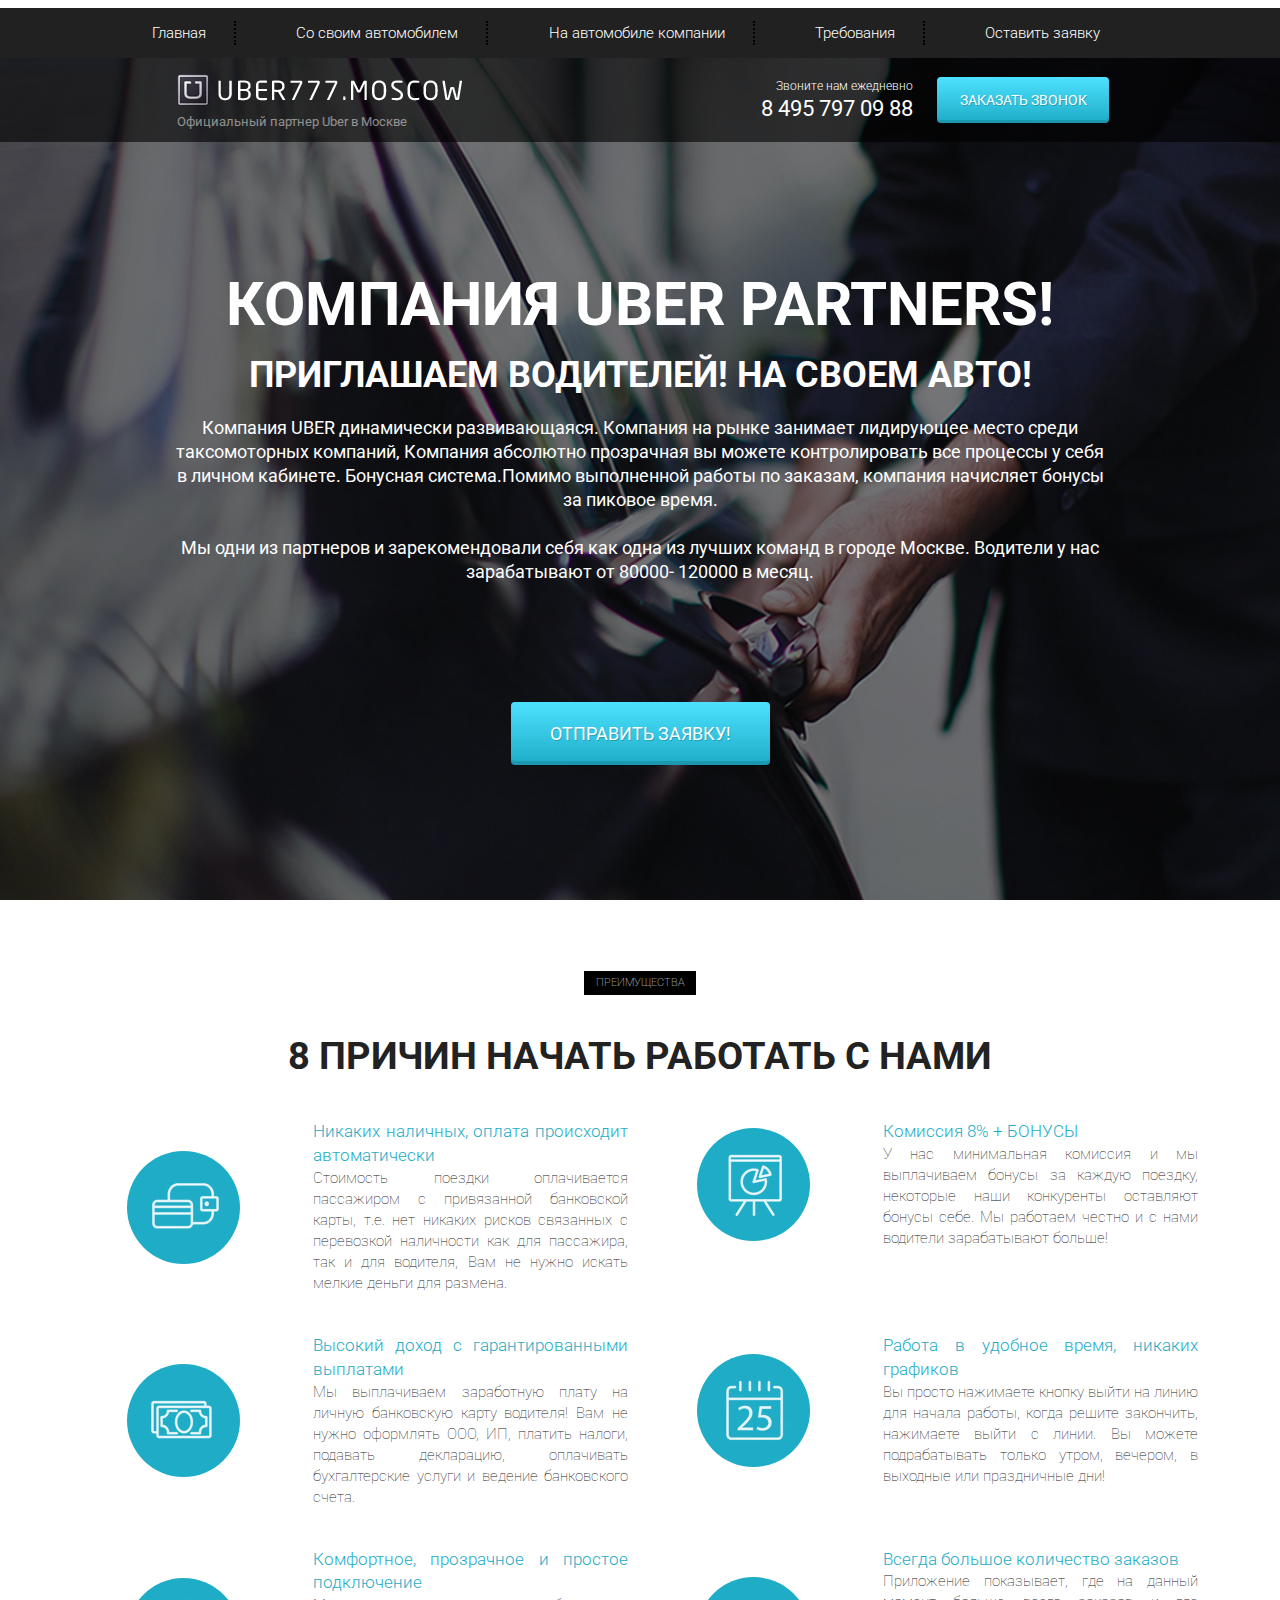
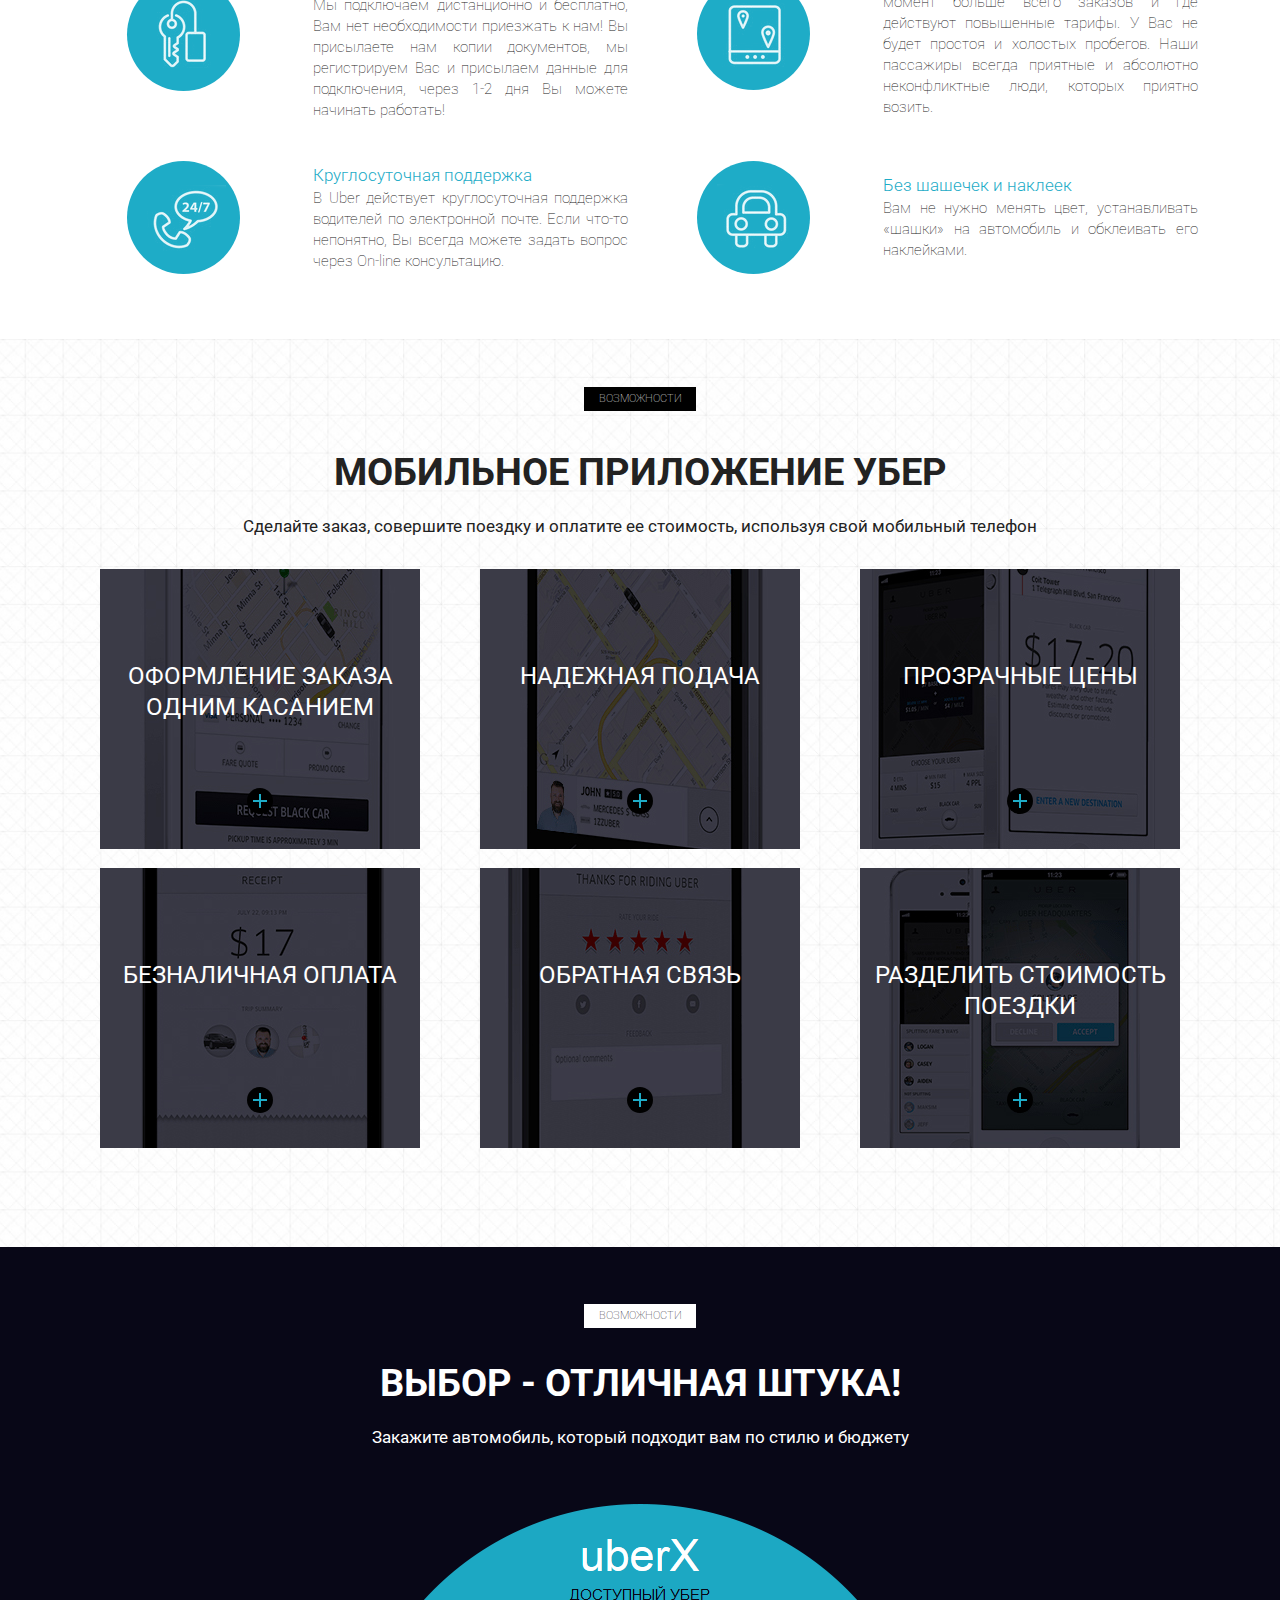
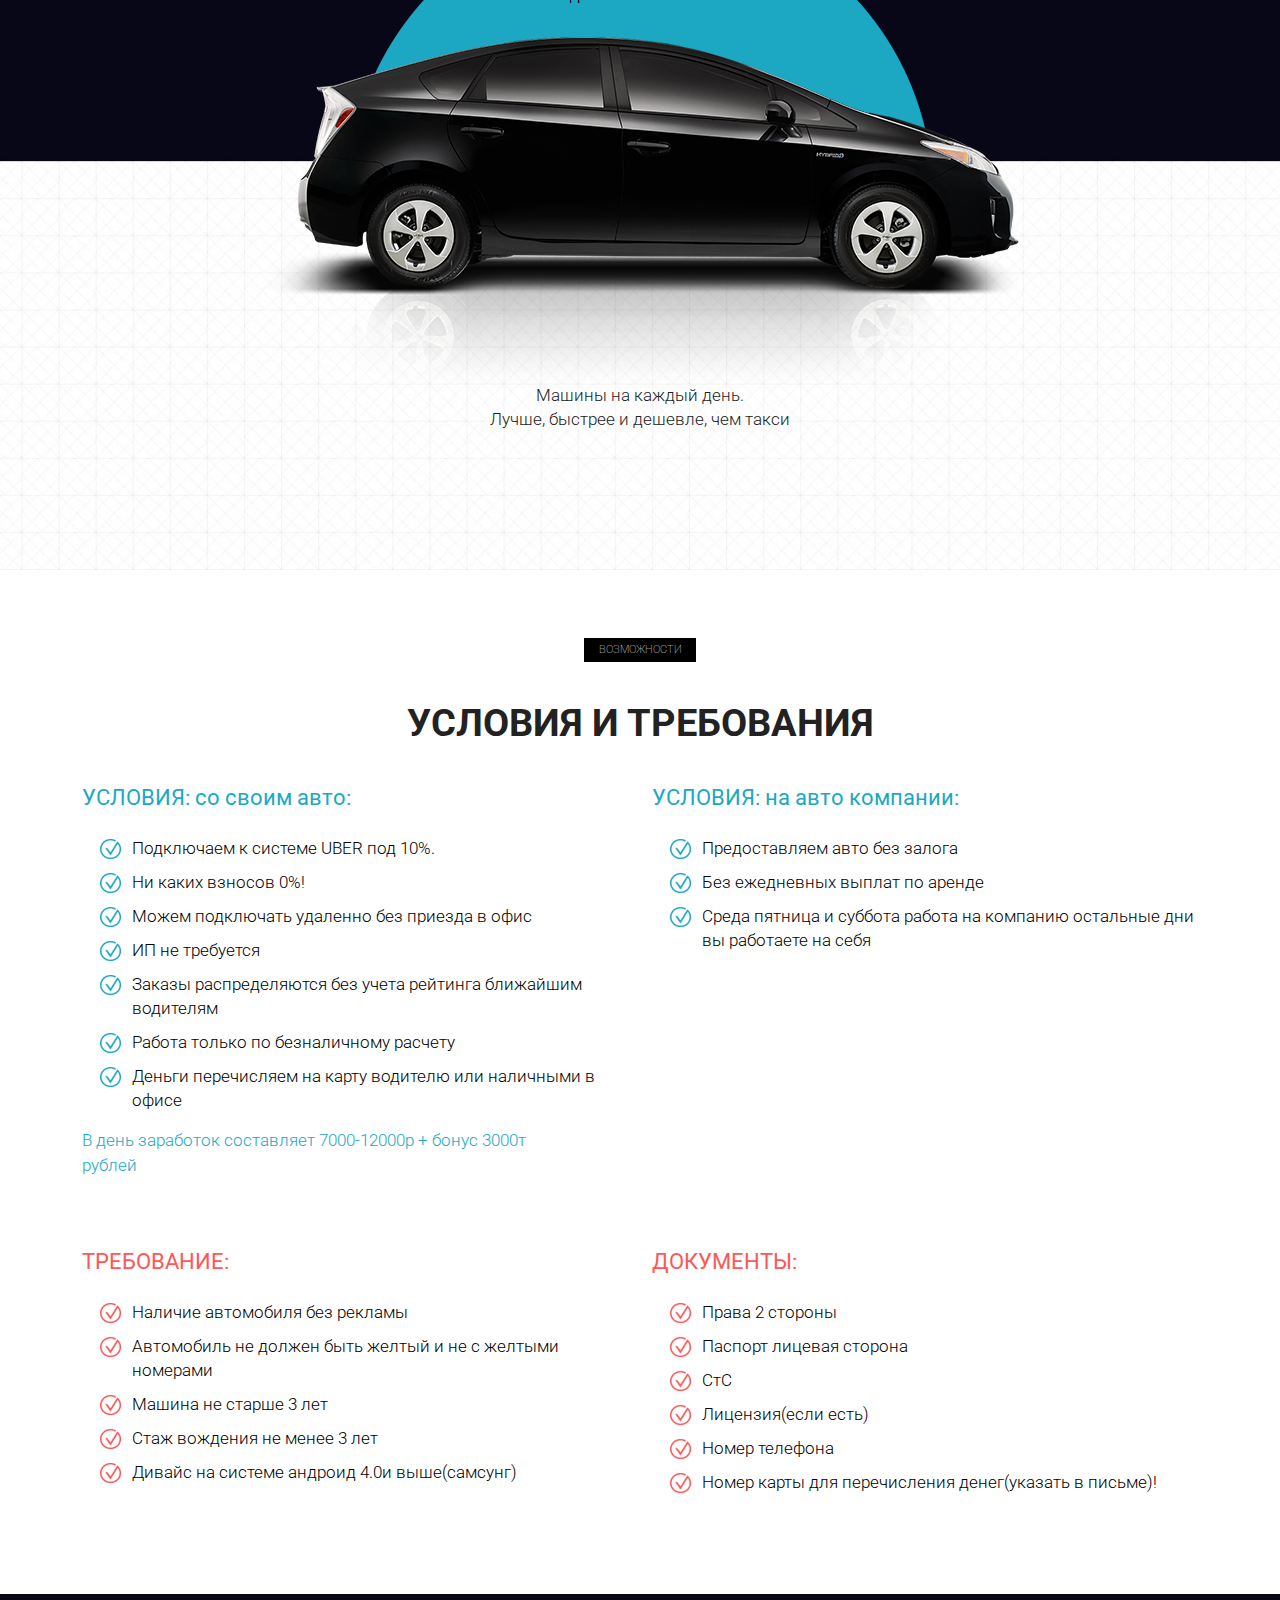
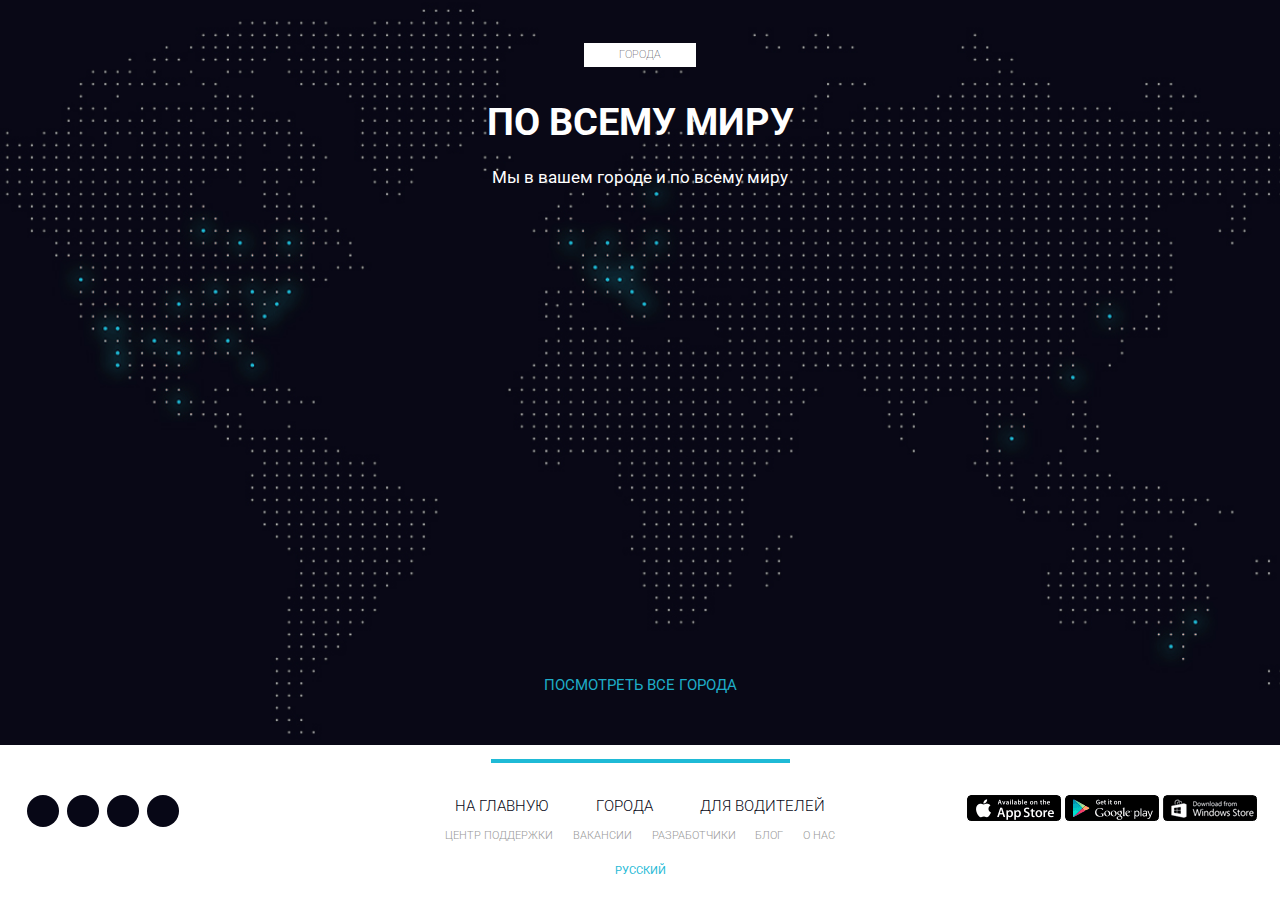
<file: src/index.html>
<!DOCTYPE html>
<html lang="en">
<head>
	<meta charset="UTF-8">
	<meta http-equiv="X-UA-Compatible" content="IE=edge">
	<meta name="viewport" content="width=device-width, initial-scale=1.0">
	<!-- шрифт подключаем с сервера -->
	<link href="https://fonts.googleapis.com/css2?family=Roboto:wght@100;300;400;500;700;900&display=swap" rel="stylesheet">
	<!-- сначала файл сброса настроек -->
	<link rel="stylesheet" href="css/bootstrap-reboot.min.css">
	<!-- потом файл сетка бутстрап -->
	<link rel="stylesheet" href="css/bootstrap-grid.min.css">
	<!-- подключаем иконочный шрифт -->
	<link rel="stylesheet" href="https://use.fontawesome.com/releases/v5.8.2/css/all.css" integrity="sha384-oS3vJWv+0UjzBfQzYUhtDYW+Pj2yciDJxpsK1OYPAYjqT085Qq/1cq5FLXAZQ7Ay" crossorigin="anonymous">
	<!-- потом файл основных стилей -->
	<link rel="stylesheet" href="css/style.min.css">
	<title>UBER Project Document</title>
	<!-- подключаем иконку к сайту -->
	<link rel="shortcut icon" href="img/icons/favicon.ico" type="image/x-icon">
</head>
<body>

	<header>  
		<h2></h2>
		<h3></h3>
		<nav>
			<div class="container">
				<ul class="menu">
					<li class="menu_item"><a href="#" class="menu_link">Главная</a></li>
					<li class="menu_item"><a href="#require" class="menu_link">Со своим автомобилем</a></li>
					<li class="menu_item"><a href="#require" class="menu_link">На автомобиле компании</a></li>
					<li class="menu_item"><a href="#" class="menu_link">Требования</a></li>
					<li class="menu_item"><a href="#" class="menu_link">Оставить заявку</a></li>
				</ul>
			</div>
			<!-- создаем меню-гамбургер  -->
			<div class="hamburger">
				<span></span>
				<span></span>
				<span></span>

			</div>
		</nav>
		
		<div class="subheader">
			<div class="container">
				<!-- распределим контент с помощью сетки -->
			<!-- всегда начинаем со строки!!! -->
				<div class="row">
					<!-- отступ одной колонки задается свойством offset -->
					<div class="col-6 col-md-4 offset-md-1">
						<a href="#" class="subheader_logo"><img src="img/promo/logo_promo.png" alt="Logo"></a>
						<div class="subheader_official">Официальный партнер Uber в Москве</div>
					</div>

					<div class="xs-hidden col-md-3 offset-md-1 col-xl-2 offset-xl-2">
						<div class="subheader_call">Звоните нам ежедневно</div>
						<!-- ссылка будет направлять на номер телефона -->
						<a href="tel:+74957970988" class="subheader_phone">8 495 797 09 88</a>
					</div>

					<div class="col-6 col-md-3 col-lg-2">
						<!-- при маленьком разрешении эрана ссылка телефона и кнопка будут находиться в одном блоке, а предыдущий блок будет скрыт 
						и наоборот, будем прятать эту ссылку, когда разрешение экрана большое-->
						<a href="tel:+74957970988" class="xs-visible subheader_phone">8 495 797 09 88</a>
						<button class="subheader_btn">заказать звонок</button>
					</div>
				</div>
			</div>

			
		</div>

	</header>
	
	<section class="promo">
		<div class="container">
		<!-- расположение элементов зададим в строку -->
		<!-- контент расположен в 10 колонках с отспупом в 1 колоку:-->
				<div class="col-md-12 offset-md-0 col-lg-10 offset-lg-1">
					
					<h1 class="promo_header">КОМПАНИЯ UBER PARTNERS!</h1>
					<h2 class="promo_subheader">
					ПРИГЛАШАЕМ ВОДИТЕЛЕЙ! НА СВОЕМ АВТО!</h2>
					
					<div class="promo_descr">
						Компания UBER  динамически развивающаяся. Компания на рынке занимает лидирующее место среди таксомоторных компаний, Компания абсолютно прозрачная вы можете контролировать все процессы у себя в личном кабинете. Бонуcная система.Помимо выполненной работы по заказам, компания начисляет бонусы за пиковое время.
						<br><br> 
						Мы одни из партнеров и зарекомендовали себя как одна из лучших команд в городе Москве.  Водители у нас зарабатывают от 80000- 120000 в месяц.
					</div>

					<button class="promo_btn">ОТПРАВИТЬ ЗАЯВКУ!</button>
				</div>
		</div>
	</section>

	<section class="reason">
		<div class="container">

			<div class="label">преимущества</div>
			<h2 class="title">8 причин начать работать с нами</h2>
			
			<div class="row">
				
				<div class="col-md-6">
					<div class="reason_block">
						<div class="reason_round">
							<img src="img/reason/1-1.png" alt="1-1" class="reason_img">
						</div>
						<div class="reason_descr">
							<span>Никаких наличных, оплата происходит автоматически</span>
							<br>
							Стоимость поездки оплачивается пассажиром с привязанной банковской карты, т.е. нет никаких рисков связанных с перевозкой наличности как для пассажира, так и для водителя, Вам не нужно искать мелкие деньги для размена.
						</div>
					</div>
				</div> 

				<div class="col-md-6">
					<div class="reason_block">
						<div class="reason_round">
							<img src="img/reason/2-1.png" alt="2-1" class="reason_img">
						</div>
						<div class="reason_descr">
							<span>Комиссия 8% + БОНУСЫ</span>
							<br>
							У нас минимальная комиссия и мы выплачиваем бонусы за каждую поездку, некоторые наши конкуренты оставляют бонусы себе. Мы работаем честно и с нами водители зарабатывают больше!
						</div>
					</div>
				</div>

				<div class="col-md-6">
					<div class="reason_block">
						<div class="reason_round">
							<img src="img/reason/1-2.png" alt="1-2" class="reason_img">
						</div>
						<div class="reason_descr">
							<span>Высокий доход с гарантированными выплатами</span>
							<br>
							Мы выплачиваем заработную плату на личную банковскую карту водителя! Вам не нужно оформлять ООО, ИП, платить налоги, подавать декларацию, оплачивать бухгалтерские услуги и ведение банковского счета.
						</div>
					</div>
				</div>
					
				<div class="col-md-6">
					<div class="reason_block">
						<div class="reason_round">
							<img src="img/reason/2-2.png" alt="2-2" class="reason_img">
						</div>
						<div class="reason_descr">
							<span>Работа в удобное время, никаких графиков</span>
							<br>
							Вы просто нажимаете кнопку выйти на линию для начала работы, когда решите закончить, нажимаете выйти с линии. Вы можете подрабатывать только утром, вечером, в выходные или праздничные дни! 
						</div>
					</div>
				</div>

				<div class="col-md-6"> 
					<div class="reason_block">
						<div class="reason_round">
							<img src="img/reason/1-3.png" alt="1-3" class="reason_img">
						</div>
						<div class="reason_descr">
							<span>Комфортное, прозрачное и простое подключение</span>
							<br>
							Мы подключаем дистанционно и бесплатно, Вам нет необходимости приезжать к нам! Вы присылаете нам копии документов, мы регистрируем Вас и присылаем данные для подключения, через 1-2 дня Вы можете начинать работать!
						</div>
					</div>
				</div>

				<div class="col-md-6">
					<div class="reason_block">
						<div class="reason_round">
							<img src="img/reason/2-3.png" alt="2-3" class="reason_img">
						</div>
						<div class="reason_descr">
							<span>Всегда большое количество заказов</span>
							<br>
							Приложение показывает, где на данный момент больше всего заказов и где действуют повышенные тарифы. У Вас не будет простоя и холостых пробегов. Наши пассажиры всегда приятные и абсолютно неконфликтные люди, которых приятно возить. 
						</div>
					</div>
				</div>
					
				<div class="col-md-6">
					<div class="reason_block">
						<div class="reason_round">
							<img src="img/reason/1-4.png" alt="1-4" class="reason_img">
						</div>
						<div class="reason_descr">
							<span>Круглосуточная поддержка</span>
							<br>
							В Uber действует круглосуточная поддержка водителей по электронной почте. Если что-то непонятно, Вы всегда можете задать вопрос через On-line консультацию.
						</div>
					</div>
				</div>   
	
				<div class="col-md-6">
					<div class="reason_block">
						<div class="reason_round">
							<img src="img/reason/2-4.png" alt="2-4" class="reason_img">
						</div>
						<div class="reason_descr">
							<span>Без шашечек и наклеек</span>
							<br>
							Вам не нужно менять цвет, устанавливать «шашки» на автомобиль и обклеивать его наклейками. 
						</div>
					</div>
				</div> 

			</div>

		</div>
	</section>

	<section class="mobile">
		<div class="container">
			<div class="label">Возможности</div>
			<div class="title">мобильное приложение убер</div>
			<div class="subtitle">Сделайте заказ, совершите поездку и оплатите ее стоимость, используя свой мобильный телефон</div>
			
			<div class="row">
				
				<div class="col-xs-12 col-md-6 col-lg-4">
					<div class="mobile_item  mobile_item_1">
						<div class="mobile_item_subtitle">оформление заказа одним касанием</div>
						<div class="mobile_item_plus"></div>
					</div>
				</div>
				<div class="col-xs-12 col-md-6 col-lg-4">
					<div class="mobile_item mobile_item_2">
						<div class="mobile_item_subtitle">надежная подача</div>
						<div class="mobile_item_plus"></div>
					</div>
				</div>
				<div class="col-xs-12 col-md-6 col-lg-4">
					<div class="mobile_item mobile_item_3">
						<div class="mobile_item_subtitle">прозрачные цены</div>
						<div class="mobile_item_plus"></div>
					</div>
				</div>
				<div class="col-xs-12 col-md-6 col-lg-4">
					<div class="mobile_item mobile_item_4">
						<div class="mobile_item_subtitle">безналичная оплата</div>
						<div class="mobile_item_plus"></div>
					</div>
				</div>
				<div class="col-xs-12 col-md-6 col-lg-4">
					<div class="mobile_item mobile_item_5">
						<div class="mobile_item_subtitle">обратная связь</div>
						<div class="mobile_item_plus"></div>
					</div>
				</div>
				<div class="col-xs-12 col-md-6 col-lg-4">
					<div class="mobile_item mobile_item_6 ">
						<div class="mobile_item_subtitle">разделить стоимость поездки</div>
						<div class="mobile_item_plus"></div>
					</div>
				</div>

			</div>
		</div>
	</section>

	<section class="choice">
		<div class="container">
			<div class="label label white">Возможности</div>
			<div class="title title_white hidden-320">Выбор - отличная штука!</div>
			<div class="subtitle subtitle_white hidden-320">Закажите автомобиль, который подходит вам по стилю и бюджету</div>
			<div class="choice_img"><img src="img/choice/choice_car.png" alt="car"></div>
			<div class="choice_descr">Машины на каждый день. 
				<br>
				Лучше, быстрее и дешевле, чем такси</div>
		</div>
	</section>

	<section class="require" id="require">
		<div class="container">
			<div class="label">возможности</div>
			<div class="title">условия и требования</div>
			
			<div class="row">
				
				<div class="col-md-6">
					<div class="require_block">
						<div class="require_title">УСЛОВИЯ: со своим авто:</div>
						<ul class="require_list">
							<li>Подключаем к системе UBER  под 10%.</li>
							<li>Ни каких взносов  0%!</li>
							<li>Можем подключать удаленно без приезда в офис</li>
							<li>ИП не требуется</li>
							<li>Заказы распределяются без учета рейтинга ближайшим водителям</li>
							<li>Работа только по безналичному расчету</li>
							<li>Деньги перечисляем на карту водителю или наличными в офисе</li>
						</ul>
						<div class="require_descr">В день заработок составляет 7000-12000р + бонус 3000т <br>	рублей</div>
					</div>
				</div>
				<div class="col-md-6">
					<div class="require_block">
						<div class="require_title">УСЛОВИЯ: на авто компании:</div>
						<ul class="require_list">
							<li>Предоставляем авто без залога</li>
							<li>Без ежедневных выплат по аренде</li>
							<li>Среда пятница и суббота работа на компанию остальные дни вы работаете на себя</li>
						</ul>
					</div>
				</div>
				<div class="col-md-6">
					<div class="require_block require_block_nmb warning">
						<div class="require_title">ТРЕБОВАНИЕ:</div>
						<ul class="require_list">
							<li>Наличие автомобиля без рекламы</li>
							<li>Автомобиль не должен быть желтый и не с желтыми номерами</li>
							<li>Машина не старше 3 лет</li>
							<li>Стаж вождения не менее 3 лет</li>
							<li>Дивайс на системе андроид 4.0и выше(самсунг)</li>
						</ul>
					</div>
				</div>
				<div class="col-md-6">
					<div class="require_block require_block_nmb warning">
						<div class="require_title">ДОКУМЕНТЫ:</div>
						<ul class="require_list">
							<li>Права 2 стороны</li>
							<li>Паспорт лицевая сторона</li>
							<li>СтС</li>
							<li>Лицензия(если есть)</li>
							<li>Номер телефона</li>
							<li>Номер карты для перечисления денег(указать в письме)!</li>
						</ul>
					</div>
				</div>
			</div>
		</div>
	</section>

	<section class="world">
		<div class="container">
			<div class="label">города</div>
			<div class="title">По всему миру</div>
			<div class="subtitle">Мы в вашем городе и по всему миру</div>
			<a class="world_link" href="#">посмотреть все города</a>
		</div>
	</section>

	<footer>
		<div class="footer_divider"></div>
		
		<div class="footer_wrapper">
		<!-- Если не оборачивать каждый блок в обертку - получится криво -->
			<div>
				<div class="footer_social">
					<a href="#" class="footer_social_item">
						<i class="fab fa-facebook-f"></i>
					</a>
					<a href="#" class="footer_social_item">
						<i class="fab fa-twitter"></i>
					</a>
					<a href="#" class="footer_social_item">
						<i class="fab fa-linkedin"></i>
					</a>
					<a href="#" class="footer_social_item">
						<i class="fab fa-instagram"></i>
					</a>
				</div>
			</div>
			<div>
				<div class="footer_links">
					<div class="footer_links_main">
						<a href="#">на главную</a>
						<a href="#">города</a>
						<a href="#">для водителей</a>
					</div>
					<div class="footer_links_sub">
						<a href="#">центр поддержки</a>
						<a href="#">вакансии</a>
						<a href="#">разработчики</a>
						<a href="#">блог</a>
						<a href="#">о нас</a>
					</div>
					<a href="#" class="footer_links_lang">русский</a>
				</div>
			</div>
			<div>
                <div class="footer_mobile">
                    <a href="#">
                        <img src="img/footer/app_store.png" alt="App Store">
                    </a>
                    <a href="#">
                        <img src="img/footer/google_play.png" alt="Google play">
                    </a>
                    <a href="#">
                        <img src="img/footer/windows_store.png" alt="Windows store">
                    </a>
                </div>
            </div>
		</div>
		
		
	</footer>


	<script src="js/script.js"></script>

</body>
</html>
</file>
<file: src/css/style.min.css>
*{font-family:'Roboto', sans-serif;color:#fff}a{text-decoration:none;color:#fff}header{position:relative;height:50px}nav{background-color:#212121;height:50px;position:fixed;width:100%;z-index:5}.hamburger{display:none}.menu{display:-webkit-box;display:-ms-flexbox;display:flex;-webkit-box-pack:justify;-ms-flex-pack:justify;justify-content:space-between;padding:13px 70px;margin:0;list-style-type:none}.menu_link{font-size:15px;font-weight:300;color:#fff}.menu_link:hover{text-decoration:none;color:#1eacc7}.menu_item{border-right:2px dotted black;padding-right:28px}.menu_item:last-child{border-right:none}.subheader{min-height:84px;background-color:rgba(0,0,0,0.6);position:absolute;width:100%;top:50px}.subheader_logo{max-width:100%;display:block;margin-top:16px}.subheader_official{margin-top:6px;font-size:13px;font-weight:400;color:rgba(255,255,255,0.5)}.subheader_call{margin-top:19px;font-size:12px;font-weight:300;text-align:right}.subheader_phone{display:block;margin-top:8px;font-size:22px;font-weight:400;text-transform:uppercase;text-align:right;line-height:12px;color:#fff}.subheader_btn{margin-top:19px;width:172px;height:46px;-webkit-box-shadow:inset 0px -3px 0 0 rgba(0,0,0,0.12);box-shadow:inset 0px -3px 0 0 rgba(0,0,0,0.12);border:none;border-radius:4px;background-image:-webkit-gradient(linear, left bottom, left top, from(#1eacc7), to(#4ce2ff));background-image:linear-gradient(to top, #1eacc7, #4ce2ff);text-shadow:1px 1px 0 rgba(0,0,0,0.21);font-size:14px;font-weight:400;text-align:center;text-transform:uppercase}.subheader_btn:hover{background-image:none;background-color:#1eacc7}.promo{min-height:800px;background:url("../img/bg/bg_promo.jpg") center center/cover no-repeat;padding:150px 0 135px 0}.promo_header{font-size:60px;font-weight:700;line-height:60px;text-transform:uppercase;margin:0px;margin-top:67px;text-align:center}.promo_subheader{font-size:36px;font-weight:700;line-height:36px;text-transform:uppercase;margin:0px;margin-top:22px;text-align:center}.promo_descr{margin-top:23px;font-size:18px;font-weight:400;text-align:center;line-height:1.33}.promo_btn{display:block;margin:118px auto 0 auto;width:259px;height:63px;-webkit-box-shadow:inset 0px -4px 0 0 rgba(0,0,0,0.12);box-shadow:inset 0px -4px 0 0 rgba(0,0,0,0.12);border:none;border-radius:4px;background-image:-webkit-gradient(linear, left bottom, left top, from(#1eacc7), to(#4ce2ff));background-image:linear-gradient(to top, #1eacc7, #4ce2ff);text-shadow:1px 1px 0 rgba(0,0,0,0.21);font-size:18px;font-weight:400;text-align:center;text-transform:uppercase}.promo_btn:hover{background-image:none;background-color:#1eacc7}.reason{min-height:900px;padding:71px 0 65px 0}.reason_block{display:-webkit-box;display:-ms-flexbox;display:flex;-webkit-box-pack:center;-ms-flex-pack:center;justify-content:center;-webkit-box-align:center;-ms-flex-align:center;align-items:center;margin-top:40px}.reason .label{margin:0 auto;background-color:#000;width:112px;height:24px;font-size:11px;font-weight:100;line-height:23px;text-align:center;text-transform:uppercase;text-transform-z-index:2}.reason .title{margin:38px auto 0 auto;font-size:38px;font-weight:700;line-height:1.26;text-align:center;text-transform:uppercase;color:#222;color-z-index:2}.reason_round{display:-webkit-box;display:-ms-flexbox;display:flex;-webkit-box-pack:center;-ms-flex-pack:center;justify-content:center;-webkit-box-align:center;-ms-flex-align:center;align-items:center;margin:0 auto;min-width:113px;min-height:113px;border-radius:50%;background-color:#1eacc7}.reason_descr{width:343px;font-size:15px;font-weight:100;line-height:1.4;text-align:justify;color:#202020;padding-left:28px}.reason_descr span{font-size:17px;font-weight:300;text-align:justify;color:#1eacc7}.mobile{background:url("../img/bg/bg_mobile.jpg") center center/cover no-repeat;min-height:864px;padding:48px 0 80px 0;color:#202020}.mobile .label{margin:0 auto;background-color:#000;width:112px;height:24px;font-size:11px;font-weight:100;line-height:23px;text-align:center;text-transform:uppercase;text-transform-z-index:2}.mobile .title{margin:38px auto 0 auto;font-size:38px;font-weight:700;line-height:1.26;text-align:center;text-transform:uppercase;color:#222;color-z-index:2}.mobile .subtitle{font-weight:400;font-size:17px;line-height:1.24;text-align:center;color:#222;color-z-index:2;margin-top:19px}.mobile .row{margin-top:32px}.mobile_item{width:320px;height:280px;margin:0 auto;margin-bottom:19px;padding-top:92px;position:relative}.mobile_item_1{background:url("../img/mobile/card-1.jpg") center center/cover no-repeat}.mobile_item_2{background:url("../img/mobile/card-2.jpg") center center/cover no-repeat}.mobile_item_3{background:url("../img/mobile/card-3.jpg") center center/cover no-repeat}.mobile_item_4{background:url("../img/mobile/card-4.jpg") center center/cover no-repeat}.mobile_item_5{background:url("../img/mobile/card-5.jpg") center center/cover no-repeat}.mobile_item_6{background:url("../img/mobile/card-6.jpg") center center/cover no-repeat}.mobile_item_subtitle{font-size:24px;font-weight:400;line-height:1.29;text-align:center;text-transform:uppercase}.mobile_item_plus{width:26px;height:26px;border-radius:50%;margin:0 auto;background-color:#000;display:-webkit-box;display:-ms-flexbox;display:flex;-webkit-box-pack:center;-ms-flex-pack:center;justify-content:center;-webkit-box-align:center;-ms-flex-align:center;align-items:center;position:absolute;bottom:35px;left:50%;-webkit-transform:translateX(-50%);transform:translateX(-50%);cursor:pointer}.mobile_item_plus::before{content:'';display:block;width:14px;height:2px;background-color:#1eacc7;-webkit-transition:0.3s all;transition:0.3s all}.mobile_item_plus::after{content:'';display:block;width:2px;height:14px;background-color:#1eacc7;position:absolute;left:50%;-webkit-transform:translateX(-50%);transform:translateX(-50%);-webkit-transition:0.3s all;transition:0.3s all}.mobile_item_plus:hover::before,.mobile_item_plus:hover::after{background-color:#ff5656}.choice{min-height:895px;padding:57px 0 138px 0;background:url("../img/bg/bg_choice_full.jpg") center center/cover no-repeat;color:#222}.choice .label{margin:0 auto;background-color:#000;width:112px;height:24px;font-size:11px;font-weight:100;line-height:23px;text-align:center;text-transform:uppercase;text-transform-z-index:2;color:#070716;background-color:#fff}.choice .title{margin:38px auto 0 auto;font-size:38px;font-weight:700;line-height:1.26;text-align:center;text-transform:uppercase;color:#222;color-z-index:2;color:#fff;margin:32px auto 0 auto}.choice .subtitle{font-weight:400;font-size:17px;line-height:1.24;text-align:center;color:#222;color-z-index:2;color:#fff;margin:19px auto 0 auto}.choice_img{display:-webkit-box;display:-ms-flexbox;display:flex;margin:56px auto 0 auto;-webkit-box-pack:center;-ms-flex-pack:center;justify-content:center}.choice_descr{margin:0 auto;text-align:center;font-size:17px;font-weight:300;line-height:1.41;color:#222}.require{padding:68px 0 84px 0}.require_block{margin:33px 0}.require_block_nmb{margin-bottom:0px}.require_title{font-size:22px;font-weight:400;color:#1ca8c3}.require_list{list-style-type:none;padding-left:50px;margin-top:22px}.require_list li{position:relative;font-size:17px;font-weight:300;line-height:24px;color:black;margin-bottom:10px}.require_list li::before{content:'';display:block;position:absolute;left:-32px;top:3px;width:21px;height:20px;background:url("../img/requirements/icon_blue.png") center center/cover no-repeat}.require_descr{color:#1ca8c3;font-size:17px;font-weight:300}.require .warning .require_title{color:#ff5656}.require .warning .require_list li::before{background:url("../img/requirements/icon_red.png") center center/cover no-repeat}.require .label{margin:0 auto;background-color:#000;width:112px;height:24px;font-size:11px;font-weight:100;line-height:23px;text-align:center;text-transform:uppercase;text-transform-z-index:2}.require .title{margin:38px auto 0 auto;font-size:38px;font-weight:700;line-height:1.26;text-align:center;text-transform:uppercase;color:#222;color-z-index:2}.world{min-height:717px;padding:49px 0 49px 0;background:url("../img/world/world_map.jpg") center center/cover no-repeat}.world .label{margin:0 auto;background-color:#000;width:112px;height:24px;font-size:11px;font-weight:100;line-height:23px;text-align:center;text-transform:uppercase;text-transform-z-index:2;color:#070716;background-color:#fff}.world .title{margin:38px auto 0 auto;font-size:38px;font-weight:700;line-height:1.26;text-align:center;text-transform:uppercase;color:#222;color-z-index:2;color:#fff;margin:32px auto 0 auto}.world .subtitle{font-weight:400;font-size:17px;line-height:1.24;text-align:center;color:#222;color-z-index:2;color:#fff;margin:20px auto 0 auto}.world_link{display:block;text-align:center;color:#1eacc7;font-size:15px;font-weight:400px;text-transform:uppercase;margin:486px auto 0 auto}.world_link:hover{text-decoration:none;color:#fff}footer{padding:14px 23px 39px 23px}footer a{color:#000}footer a:hover{text-decoration:none}.footer_divider{width:299px;height:4px;background-color:#1fbad6;margin:0 auto}.footer_wrapper{display:-webkit-box;display:-ms-flexbox;display:flex;-webkit-box-pack:justify;-ms-flex-pack:justify;justify-content:space-between;-webkit-box-align:start;-ms-flex-align:start;align-items:flex-start;padding-top:32px}.footer_wrapper>div{width:33%}.footer_wrapper>div:nth-child(3){display:-webkit-box;display:-ms-flexbox;display:flex;-webkit-box-pack:end;-ms-flex-pack:end;justify-content:flex-end}.footer_social{width:160px;display:-webkit-box;display:-ms-flexbox;display:flex;-webkit-box-pack:justify;-ms-flex-pack:justify;justify-content:space-between}.footer_social_item{display:-webkit-box;display:-ms-flexbox;display:flex;-webkit-box-pack:center;-ms-flex-pack:center;justify-content:center;-webkit-box-align:center;-ms-flex-align:center;align-items:center;margin:0 4px;width:32px;height:32px;background-color:#070716;border-radius:100%}.footer_social_item i{color:#fff}.footer_links{width:390px;margin:0 auto}.footer_links_main{display:-webkit-box;display:-ms-flexbox;display:flex;-webkit-box-pack:justify;-ms-flex-pack:justify;justify-content:space-between;padding:0 10px}.footer_links_main a{color:#070716;font-size:15px;font-weight:300;text-transform:uppercase}.footer_links_sub{display:-webkit-box;display:-ms-flexbox;display:flex;-webkit-box-pack:justify;-ms-flex-pack:justify;justify-content:space-between;margin-top:10px}.footer_links_sub a{color:#999999;font-size:11px;font-weight:300;text-transform:uppercase}.footer_links_lang{display:block;margin:0 auto;color:#1fbad6;font-size:11px;font-weight:400;margin-top:19px;text-transform:uppercase;text-align:center}.xs-visible{display:none}@media (max-width: 1200px){.menu_item{padding-right:20px}.menu_link{font-size:13px}.promo_header{font-size:50px}.reason_block{-webkit-box-align:start;-ms-flex-align:start;align-items:flex-start}.reason_descr{width:300px}.mobile_item{width:290px}.mobile_item_subtitle{font-size:22px}.choice{padding:55px 0;min-height:840px}.require br{display:none}.footer_wrapper>div{width:50%}.footer_wrapper>div:nth-child(1){width:25%}.footer_wrapper>div:nth-child(3){width:25%;display:-webkit-box;display:-ms-flexbox;display:flex;-webkit-box-pack:end;-ms-flex-pack:end;justify-content:flex-end}.footer_mobile{display:-webkit-box;display:-ms-flexbox;display:flex}.footer_mobile a{margin:0 3px}.footer_mobile a img{width:100%}}@media (max-width: 991px){.title{font-size:28px}.menu_item{padding-right:8px}.menu_link{font-size:10px}.subheader_logo img{width:100%}.subheader_official{font-size:11px}.subheader_phone{font-size:18px}.subheader_btn{margin-top:21px;width:100%;height:40px;font-size:12px}.promo_header{font-size:40px}.promo_subheader{font-size:30px}.reason_block{-webkit-box-orient:vertical;-webkit-box-direction:normal;-ms-flex-direction:column;flex-direction:column;-webkit-box-align:center;-ms-flex-align:center;align-items:center}.reason_round{margin-right:0}.reason_descr{width:300px;margin-top:20px}.choice{min-width:800px}.choice_img{width:100%}.world{min-width:650px}.footer_wrapper{-ms-flex-wrap:wrap;flex-wrap:wrap}.footer_wrapper>div{width:100%;display:-webkit-box;display:-ms-flexbox;display:flex;-webkit-box-pack:center;-ms-flex-pack:center;justify-content:center;margin-bottom:20px}.footer_wrapper>div:nth-child(1){width:100%}.footer_wrapper>div:nth-child(3){width:100%;-webkit-box-pack:center;-ms-flex-pack:center;justify-content:center}}@media (max-width: 767px){.title{margin-top:25px}.menu{position:fixed;-webkit-box-orient:vertical;-webkit-box-direction:normal;-ms-flex-direction:column;flex-direction:column;-webkit-box-pack:center;-ms-flex-pack:center;justify-content:center;-webkit-box-align:center;-ms-flex-align:center;align-items:center;top:0;left:-100%;width:50%;height:100vh;padding:20px 15px;background-color:rgba(0,0,0,0.8);-webkit-transition:0.6 all;transition:0.6 all}.menu_active{left:0}.menu_item{padding-right:0;border:none;margin:10px 0}.menu_link{font-size:20px}.hamburger{display:block;position:absolute;right:10px;top:50%;-webkit-transform:translateY(-50%);transform:translateY(-50%);width:26px;height:12px}.hamburger span{display:block;height:2px;width:100%;background-color:#fff;margin-bottom:2px;-webkit-transition:0.5s all;transition:0.5s all}.hamburger_active span{margin-bottom:-2px}.hamburger_active span:nth-child(1){-webkit-transform:translateY(3px) rotate(-45deg);transform:translateY(3px) rotate(-45deg)}.hamburger_active span:nth-child(2){display:none}.hamburger_active span:nth-child(3){-webkit-transform:translateY(3px) rotate(45deg);transform:translateY(3px) rotate(45deg)}.xs-hidden{display:none}.xs-visible{display:block}.subheader_phone{display:block;margin-top:10px;color:#fff;font-size:16px;font-weight:400;text-align:center;text-transform:uppercase}.subheader_btn{display:block;width:200px;width-height:40px;margin:0 auto;margin-top:10px}.promo_header{line-height:45px}.reason{padding:40px 0}.reason_descr{width:350px}.reason_descr span{text-align:center}.reason_text{margin-top:10px}.mobile{padding:40px 0}.choice{min-height:600px;padding:40px 0}.require{padding:40px 0}.world{min-height:450px}}@media (max-width: 575px){nav{height:30px}header{height:30px}.title{font-size:16px;line-height:15px;margin-top:16px}.subtitle{font-size:14px;line-height:21px;margin-top:11px}.subheader{height:60px;top:30px}.subheader_official{display:none}.subheader_logo{margin-top:16px}.subheader_phone{font-size:12px;font-weight:400;text-transform:uppercase;margin-top:11px}.subheader_btn{width:110px;width-height:22px;font-size:9px;margin-top:6px}.subheader_btn:hover{background-image:-webkit-gradient(linear, left bottom, left top, from(#1eacc7), to(#4ce2ff));background-image:linear-gradient(to top, #1eacc7 0%, #4ce2ff 100%)}.promo{min-height:400px;padding:93px 0 35px 0}.promo_descr{display:none}.promo_header{font-size:30px;padding:0 24px;line-height:35px}.promo_subheader{font-size:20px;margin-top:33px;padding:0 10px;line-height:30px}.promo_btn{width:210px;width-height:50px;margin-top:72px;font-size:16px}.promo_btn:hover{background-image:-webkit-gradient(linear, left bottom, left top, from(#1eacc7), to(#4ce2ff));background-image:linear-gradient(to top, #1eacc7 0%, #4ce2ff 100%)}.menu{width:85%}.menu_item{width:100%;text-align:center;padding:5px 0}.menu_link{display:block}.hamburger_active span:nth-child(1){-webkit-transform:translateY(5px) rotate(-45deg);transform:translateY(5px) rotate(-45deg)}.hamburger_active span:nth-child(3){-webkit-transform:translateY(5px) rotate(45deg);transform:translateY(5px) rotate(45deg)}.reason{padding:22px 0 36px 0}.reason_block{margin-top:26px}.reason_round{width:100px;height:100px}.reason_descr{width:100%;margin-top:27px}.reason_descr span{font-size:16px;text-align:left}.mobile{padding:20px 0 40px 0}.mobile .row{margin-top:30px}.mobile_item{height:245px;padding:81px 40px 0 40px}.mobile_item_subtitle{font-size:18px;line-height:31px}.mobile_item_plus{bottom:28px}.mobile_item_plus:hover::before,.mobile_item_plus:hover::after{background-color:#1eacc7}.choice{padding:25px 0 33px 0;min-height:390px;background:#000}.choice_img{margin-top:35px}.choice_descr{margin-top:23px;color:#fff;font-size:17px;font-weight:300;line-height:24px}.choice .black{display:none}.hidden-320{display:none}.require{padding:25px}.require_block{margin:30px 0 0 0}.require_title{font-size:16px}.require_list{padding-left:30px;margin-top:5px}.require_list li{font-size:14px;margin-bottom:5px;line-height:20px}.require_descr{font-size:14px;margin-top:15px}.world{min-height:360px;padding:25px 0 30px 0}.world_link{width:200px;display:block;bottom:30px;line-height:15}footer{padding:25px 0 20px 0}.footer_divider{width:253px;margin:0 auto}.footer_wrapper{padding-top:22px}.footer_wrapper>div{margin-bottom:20px}.footer_wrapper>div:nth-child(1){-webkit-box-ordinal-group:3;-ms-flex-order:2;order:2}.footer_wrapper>div:nth-child(2){-webkit-box-ordinal-group:2;-ms-flex-order:1;order:1}.footer_wrapper>div:nth-child(3){-webkit-box-ordinal-group:4;-ms-flex-order:3;order:3}.footer_links{width:290px}.footer_links_main{padding:0;font-size:14px}.footer_links_sub{-ms-flex-wrap:wrap;flex-wrap:wrap;-webkit-box-pack:center;-ms-flex-pack:center;justify-content:center}.footer_links_sub a{margin:0 7px}.footer_links_lang{margin-top:10px}}
/*# sourceMappingURL=style.min.css.map */
</file>
